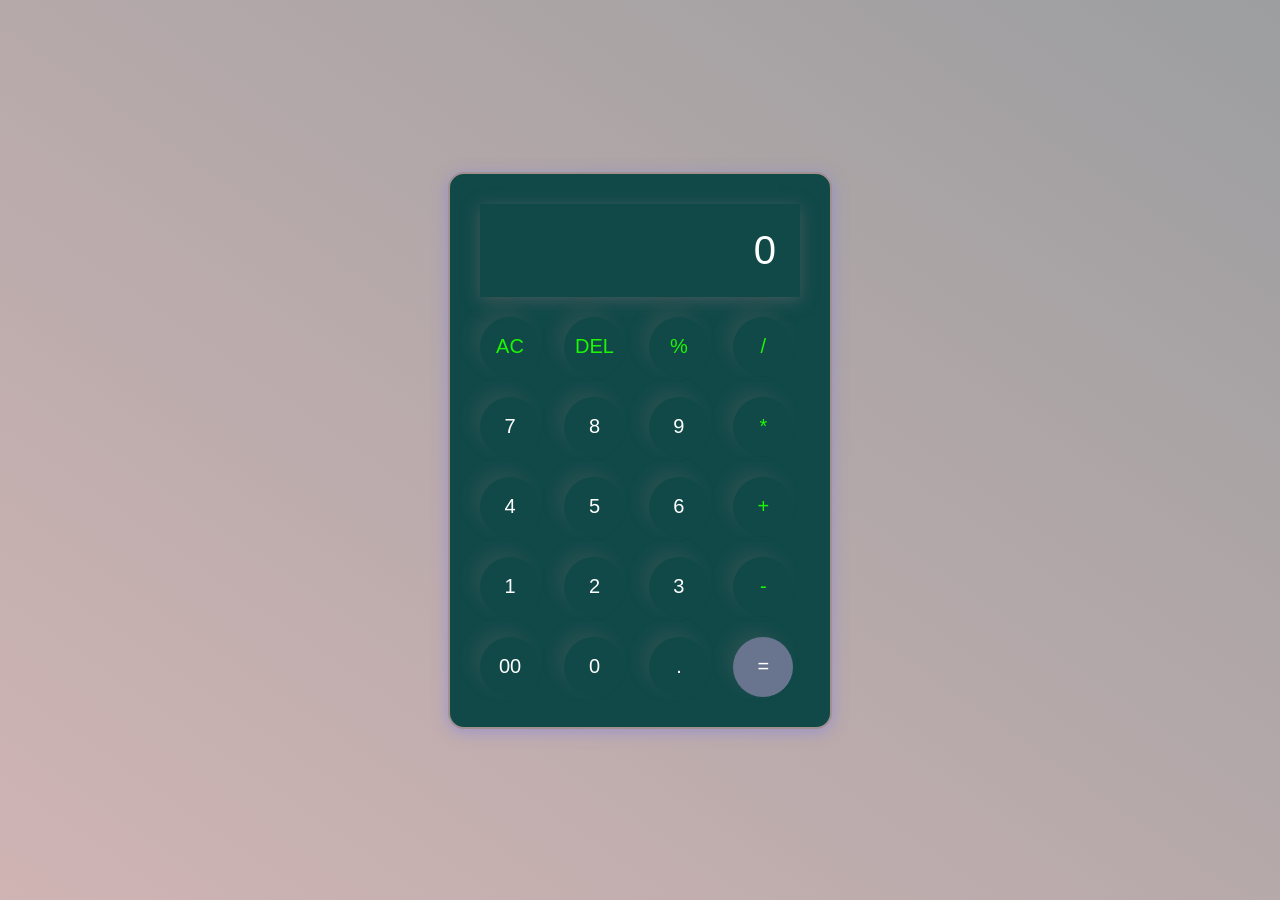
<file: Calculator/index.html>
<!DOCTYPE html>
<html lang="en">
<head>
    <meta charset="UTF-8">
    <meta name="viewport" content="width=device-width, initial-scale=1.0">
    <link rel="stylesheet" href="style.css">
    <title>Calculator Project</title>
</head>
<body>
    <div class="calculator">
        <div class="display">
            <input type="text" id="inputBox" placeholder="0">
        </div>
        <div class="row">
            <button type="button" class="operator">AC</button>
            <button type="button" class="operator">DEL</button>
            <button type="button" class="operator">%</button>
            <button type="button" class="operator">/</button>
        </div>
        <div class="row">
            <button type="button">7</button>
            <button type="button">8</button>
            <button type="button">9</button>
            <button type="button" class="operator">*</button>
        </div>
        <div class="row">
            <button type="button">4</button>
            <button type="button">5</button>
            <button type="button">6</button>
            <button type="button" class="operator">+</button>
        </div>
        <div class="row">
            <button type="button">1</button>
            <button type="button">2</button>
            <button type="button">3</button>
            <button type="button" class="operator">-</button>
        </div>
        <div class="row">
            <button type="button">00</button>
            <button type="button">0</button>
            <button type="button">.</button>
            <button type="button" class="equalBtn">=</button>
        </div>
    </div>

    <script src="script.js"></script>
</body>
</html>
</file>
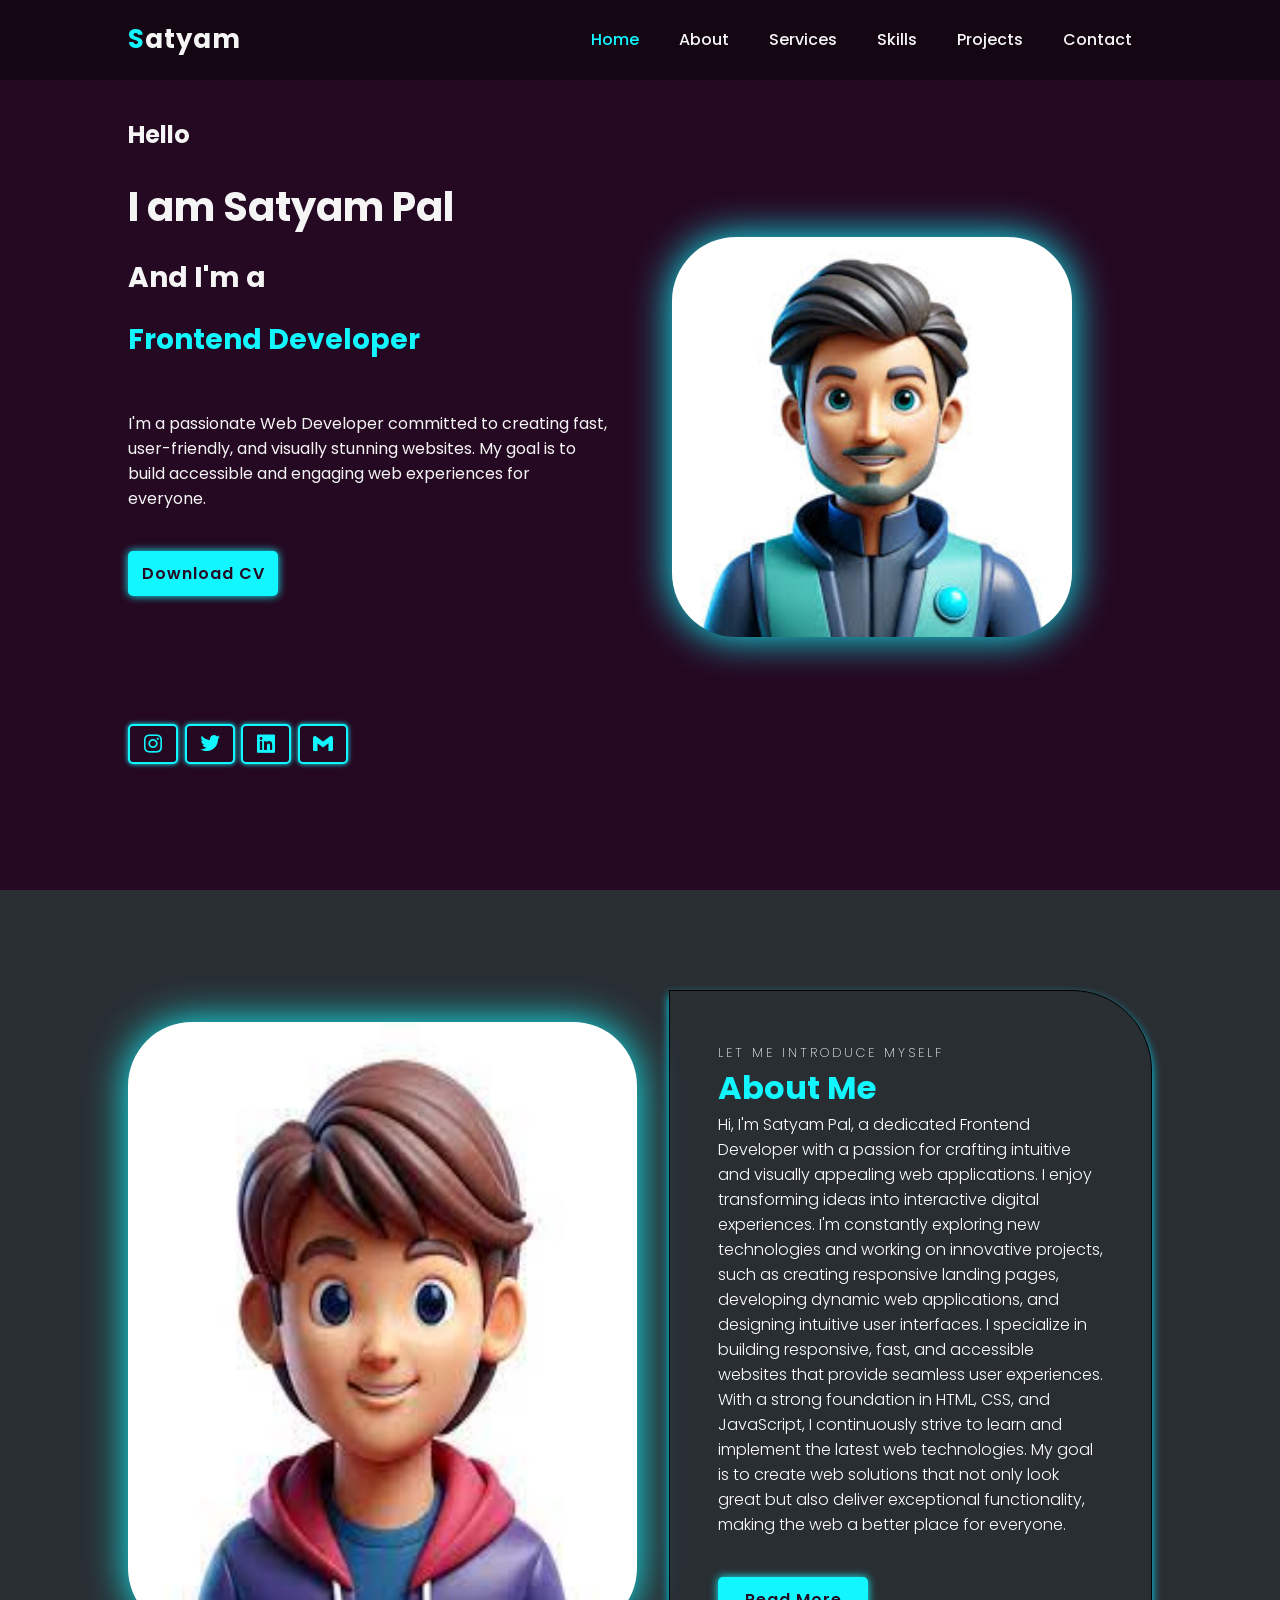
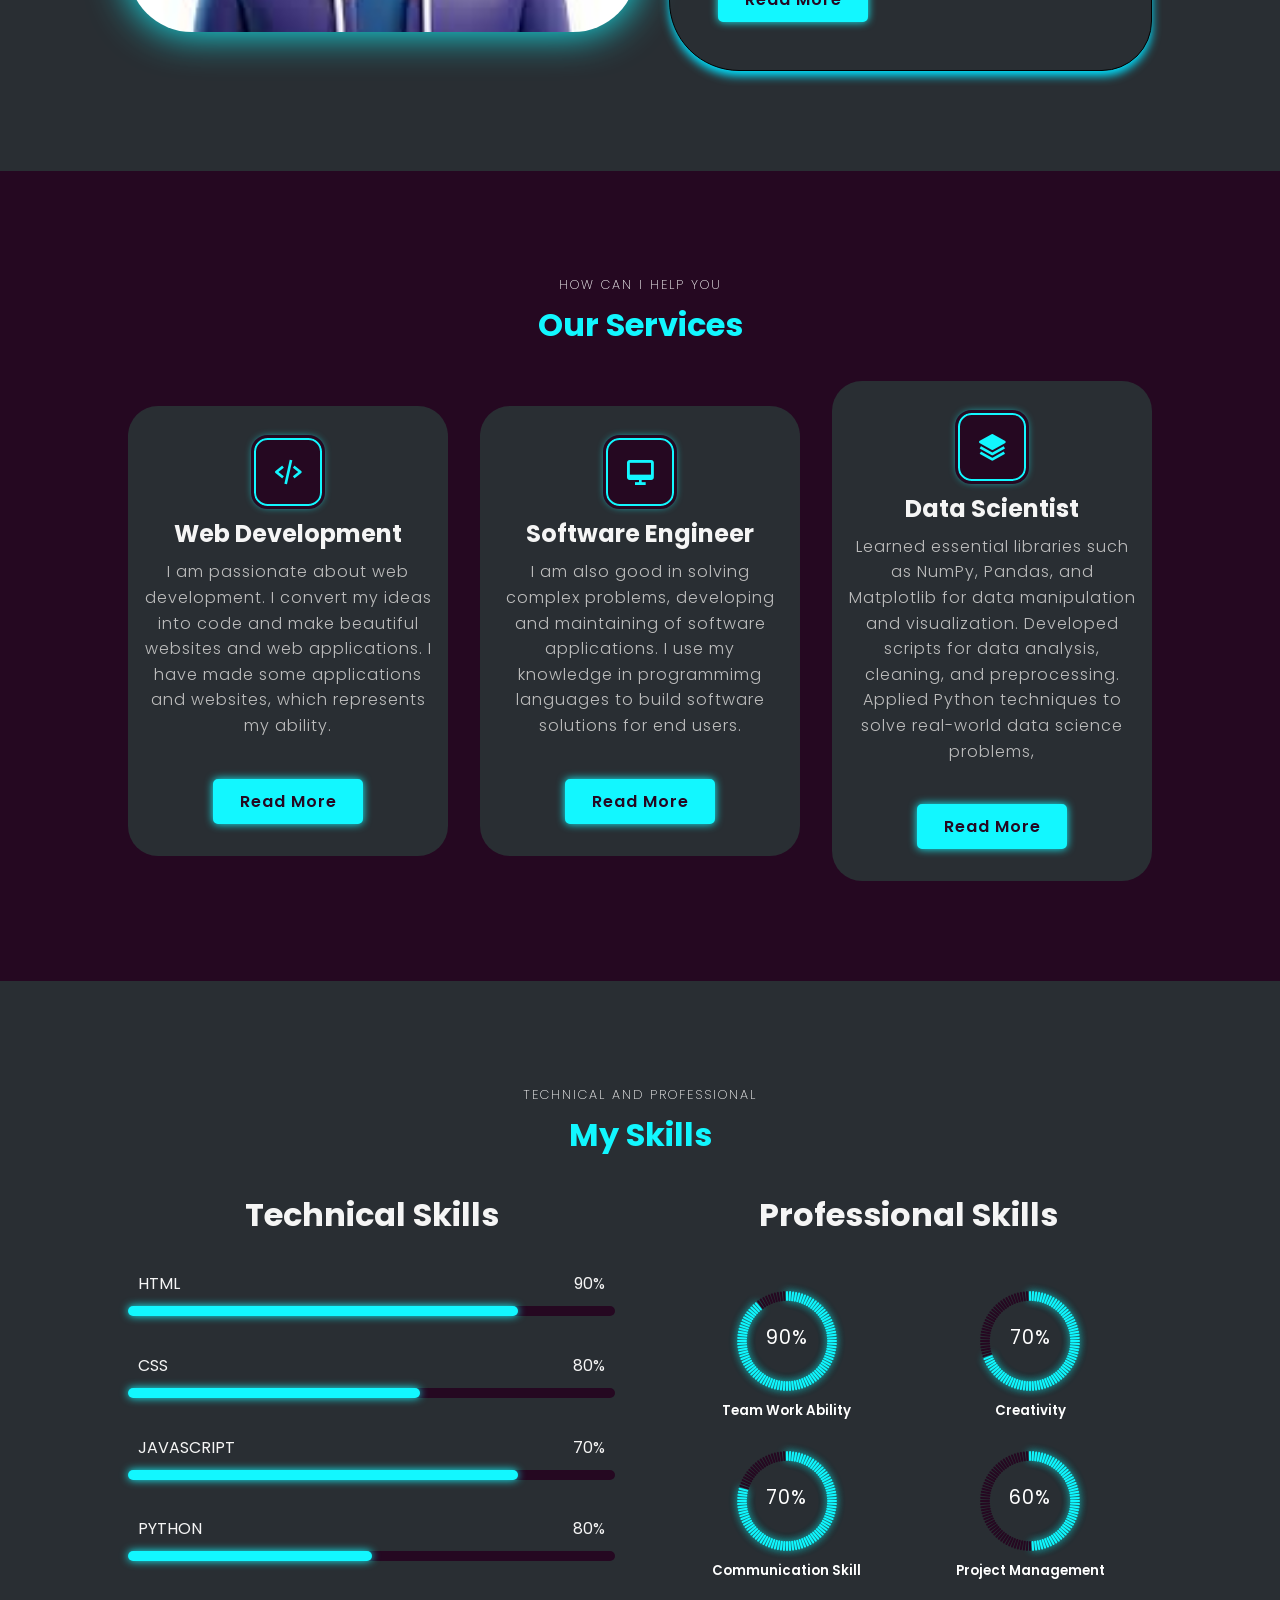
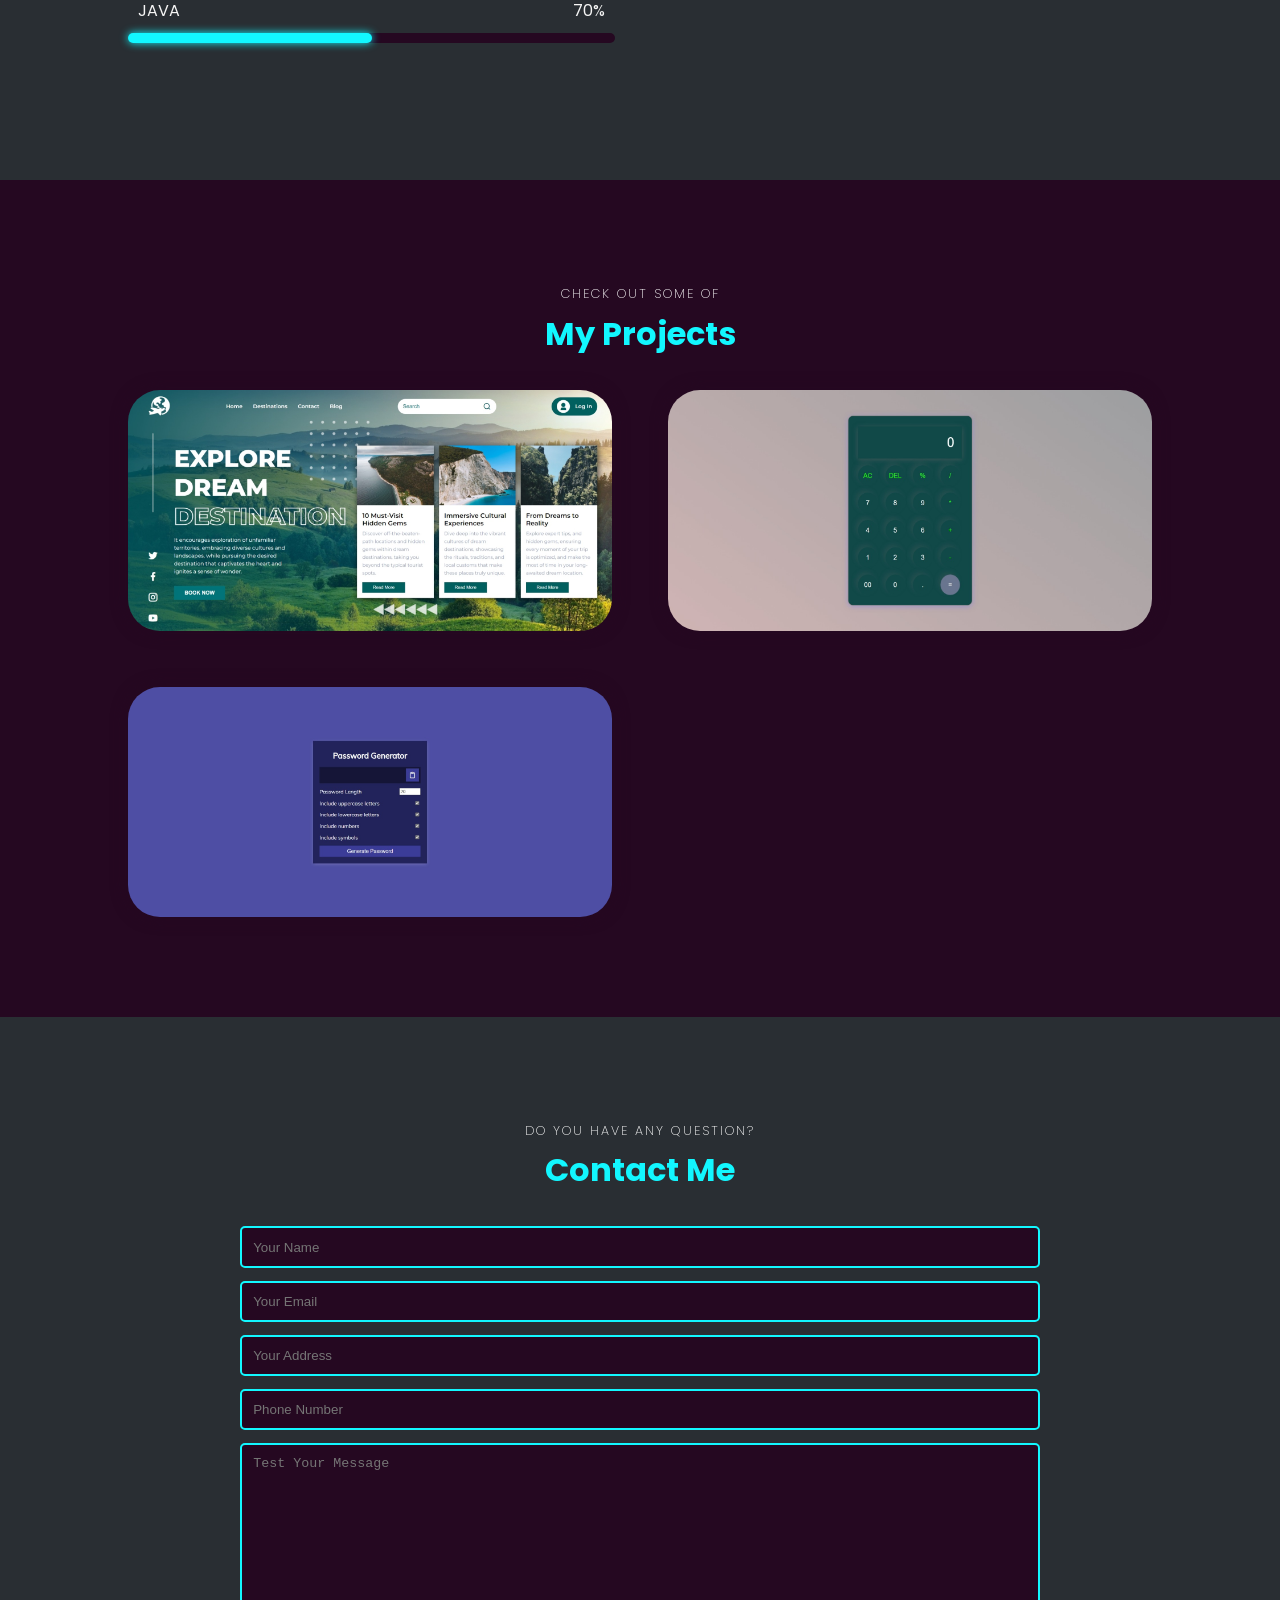
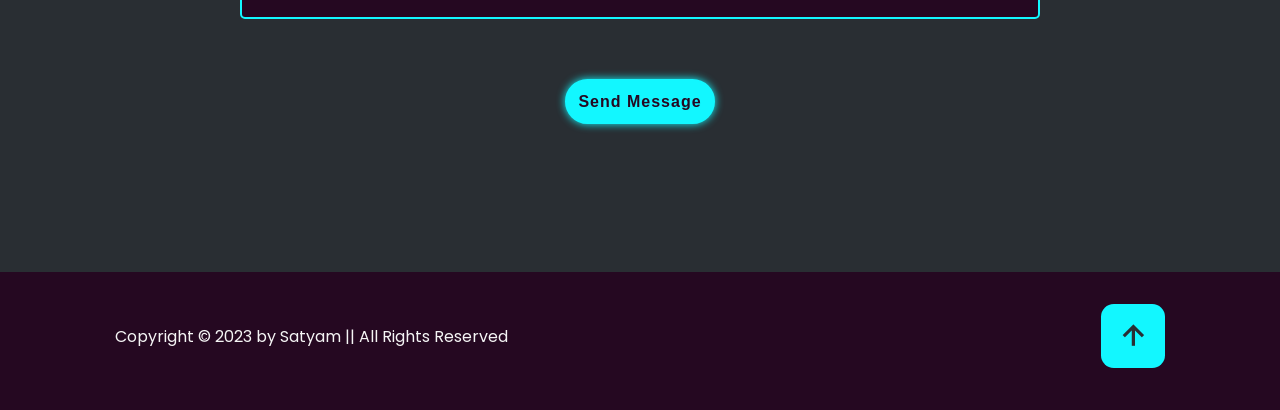
<file: portfolio/index.html>
<!DOCTYPE html>
<html lang="en">
<head>
    <meta charset="UTF-8">
    <meta http-equiv="X-UA-Compatible" content="IE=edge">
    <meta name="viewport" content="width=device-width, initial-scale=1.0">
    <title>Portfolio Website</title>
    <link rel="stylesheet" href="style.css">
    <link href='https://unpkg.com/boxicons@2.1.4/css/boxicons.min.css' rel='stylesheet'>
</head>
<body>
    <!-------header section---->

    <header>
        <div class="logo"><span>S</span>atyam</div>
        <ul class="navlist">
            <li><a href="#home" class="active">Home</a></li>
            <li><a href="#about"  class="active">About</a></li>
            <li><a href="#services"  class="active">Services</a></li>
            <li><a href="#skills"  class="active">Skills</a></li>
            <li><a href="#projects"  class="active">Projects</a></li>
            <li><a href="#contact"  class="active">Contact</a></li>
        </ul>
        <div id="menu-icon" class="bx bx-menu"></div>
    </header>


    <!-------------------------------------home section------------------------------------>
    <section id="home" class="home">
        <div class="home-content">
            
            <h2>Hello</h2>
            <br>
            <h1> I am Satyam Pal</h1>
            <div class="change-text">
                <h3>And I'm a</h3>
                <h3>
                    <span class="word">Frontend Developer</span>
                    
                </h3>
            </div>

            <p>I'm a passionate Web Developer committed to creating fast, user-friendly, and visually stunning websites. My goal is to build accessible and engaging web experiences for everyone.</p>


            <div class="btn-box">
                <a href="Satyam Pal-CV.pdf" class="btn">Download CV</a>
            </div>

            <div class="social-icons">
                
                <a href="https://www.instagram.com/jit pal"><i class="bx bxl-instagram"></i></a>
                <a href="https://x.com/SatyamPal494485"><i class="bx bxl-twitter"></i></a>
                <a href="https://www.linkedin.com/in/satyam-pal-606404314?utm_source=share&utm_campaign=share_via&utm_content=profile&utm_medium=android_app"><i class="bx bxl-linkedin-square"></i></a>
                <a href="https://mail.google.com/mail/u/0/#search/satyampal.22%40nshm.edu.in"><i class="bx bxl-gmail"></i></a>

            </div>
        </div>

        <div class="home-img">
            <div class="img-box" >
                <img src="pic1.jpg" alt="">
            </div>
        </div>
    </section>


 <!-------------------------------------About section--------------------------------------->

 <section id="about" class="about">
    <div class="img-about">
        <img src="pic2.jpg"  alt="">
    </div> 

    <div class="about-content">
            <span>Let me introduce myself</span>
            <h2>About Me</h2>
            <p>Hi, I'm Satyam Pal, a dedicated Frontend Developer with a passion for crafting intuitive and visually appealing web applications. I enjoy transforming ideas into interactive digital experiences. I'm constantly exploring new technologies and working on innovative projects, such as creating responsive landing pages, developing dynamic web applications, and designing intuitive user interfaces. I specialize in building responsive, fast, and accessible websites that provide seamless user experiences. With a strong foundation in HTML, CSS, and JavaScript, I continuously strive to learn and implement the latest web technologies. My goal is to create web solutions that not only look great but also deliver exceptional functionality, making the web a better place for everyone. </p>

            <div class="btn-box">
                <a href="#" class="btn">Read More</a>
            </div>
    
    </div>

 </section>



<!--------------------------------Services Section---------------------------->

<section id="services" class="services">
        
    <div class="main-text">
        <span>How can I help you </span>
        <h2>Our Services</h2>
    </div>

    <div class="section-services">
        <div class="service-box">
            <i class="bx bx-code-alt service-icon"></i>
            <h3>Web Development</h3>
            <p>
                I am passionate about web development. I convert my ideas into code and make beautiful websites and web applications. I have made some applications and websites, which represents my ability.
            </p>
            <div class="btn-box service-btn">
                <a href="#" class="btn">Read More</a>
            </div>
        </div>

        <div class="service-box">
            <i class="bx bx-desktop service-icon"></i>
            <h3>Software Engineer</h3>
            <p>
                I am also good in solving complex problems, developing and maintaining of software applications. I use my knowledge in programmimg languages to build software solutions for end users.
            </p>
                 
            <div class="btn-box service-btn">
                <a href="#" class="btn">Read More</a>
            </div>
        </div>

        <div class="service-box">
            <i class="bx bxs-layer service-icon"></i>
            <h3>Data Scientist</h3>
            <p>
                Learned essential libraries such as NumPy, Pandas, and Matplotlib for data manipulation and visualization. Developed scripts for data analysis, cleaning, and preprocessing. Applied Python techniques to solve real-world data science problems,
            </p>
            <div class="btn-box service-btn">
                <a href="#" class="btn">Read More</a>
            </div>
        </div>
    </div>

</section>





<!--------------------------------------------Skill Section------------------------------------------>


<section class="skills" id="skills">
    <div class="main-text">
        <span>Technical and Professional</span>
        <h2>My Skills</h2>
    </div>

    <div class="skill-main">
        <div class="skill-left">
            <h3>Technical Skills</h3>
            <div class="skill-bar">
                <div class="info">
                    <p>HTML</p>
                    <p>90%</p>
                </div>
                <div class="bar">
                    <span class="html"></span>
                </div>
            </div>

            <div class="skill-bar">
                <div class="info">
                    <p>CSS</p>
                    <p>80%</p>
                </div>
                <div class="bar">
                    <span class="css"></span>
                </div>
            </div>

            <div class="skill-bar">
                <div class="info">
                    <p>JAVASCRIPT</p>
                    <p>70%</p>
                </div>
                <div class="bar">
                    <span class="javascript"></span>
                </div>
            </div>

            <div class="skill-bar">
                <div class="info">
                    <p>PYTHON</p>
                    <p>80%</p>
                </div>
                <div class="bar">
                    <span class="bootstrap"></span>
                </div>
            </div>

            <div class="skill-bar">
                <div class="info">
                    <p>JAVA</p>
                    <p>70%</p>
                </div>
                <div class="bar">
                    <span class="java"></span>
                </div>
            </div>

        </div>

        <div class="skill-right">
            <h3>Professional Skills</h3>
            <div class="professional">
                <div class="box">
                    <div class="circle" data-dots="100" data-percent="90"></div>
                    <div class="text">
                        <big>90%</big>
                        <small>Team Work Ability</small>  
                    </div>
                </div>

                <div class="box">
                    <div class="circle" data-dots="100" data-percent="70"></div>
                    <div class="text">
                        <big>70%</big>
                        <small>Creativity</small>  
                    </div>
                </div>

                <div class="box">
                    <div class="circle" data-dots="100" data-percent="80"></div>
                    <div class="text">
                        <big>70%</big>
                        <small>Communication Skill</small>  
                    </div>
                </div>

                <div class="box">
                    <div class="circle" data-dots="100" data-percent="50"></div>
                    <div class="text">
                        <big>60%</big>
                        <small>Project Management</small>  
                    </div>
                </div>



            </div>
        </div>
    </div>

</section>



<!--------------------------------------------Projects Section------------------------------------------>




<section id="projects" class="projects">
   <div class="main-text">
        <span>Check out some of</span>
        <h2>My Projects</h2>
    </div>


    <div class="projects-container">
        <div class="projects-box">
            <img src="landingPage.jpeg" alt="">
            <div class="projects-layer">
                <h3>Landing Page</h3>
                <p>Check out this Explore Destination Website's homepage made using HTML, CSS </p>
                <a href="https://github.com/satyampal123-sp/HTML-CSS-JS-PROJECTS/tree/main/LandingPage"></i></a>
            </div>
        </div>

        <div class="projects-box">
            <img src="calculator.jpeg" alt="">
            <div class="projects-layer">
                <h3>CALCULATOR</h3>
                <p>Check out this funtional calculator made using HTML, CSS and Javascript </p>
                <a href="https://github.com/satyampal123-sp/HTML-CSS-JS-PROJECTS/tree/main/calculator%20project"></i></a>
            </div>
        </div>

        <div class="projects-box">
            <img src="passwordgen.jpg.jpeg" alt="">
            <div class="projects-layer">
                <h3>PASSWORD GENERATOR</h3>
                <p>Check out this password generator made using HTML, CSS and Javascript </p>
                <a href="https://github.com/satyampal123-sp/HTML-CSS-JS-PROJECTS/tree/main/Password%20Generator"></i></a>
            </div>
        </div>


    </div>
</section>



<!--------------------------------------------Contact Section------------------------------------------>

<section id="contact" class="contact">

    <div class="main-text">
        <span>Do you have any Question?</span>
        <h2>Contact Me</h2>
    </div>

    <form action="#">
        <input type="text" placeholder="Your Name">
        <input type="text" placeholder="Your Email">
        <input type="text" placeholder="Your Address">
        <input type="number" placeholder="Phone Number">
        <textarea name="" id="" cols="30" rows="10" placeholder="Test Your Message"></textarea>
        <div class="btn-box formBtn">
          
            <button type="submit" class="btn" onclick="sendmsg()">Send Message</button>
        </div>
    </form>    

</section>


<!-------------------------------------------Footer Section------------------------------------------>


<footer class="footer">
    <div class="footer-text">
        <p>Copyright &copy; 2023 by Satyam || All Rights Reserved</p>
    </div>

    <div class="footer-iconTop">
        <a href="#home"><i class="bx bx-up-arrow-alt"></i></a>
    </div>
   
</footer>






  <script src="script.js"></script>    
</body>
</html>
</file>
<file: Calculator/style.css>
* {
    margin: 0;
    padding: 0;
    box-sizing: border-box;
    font-family: 'Poppins', sans-serif;
}

body {
    height: 100vh;
    width: 100%;
    display: flex;
    justify-content: center;
    align-items: center;
    background: linear-gradient(35deg, #d0b4b4, #9c9ea0);

}

.calculator {
    border: 2px solid rgb(160, 144, 144);
    padding: 20px;
    border-radius: 16px;
    background: transparent;
    box-shadow: 0px 3px 15px rgba(124, 124, 231, 0.5);
    background-color: rgb(17, 73, 73);
}

input {
    width: 320px;
    border: none;
    padding: 24px;
    margin: 10px;
    background: transparent;
    box-shadow: 0px 3px 15px rgba(119, 105, 108, 0.5);
    font-size: 40px;
    text-align: right;
    cursor: pointer;
    color: #fff;
    
}

input::placeholder{
    color: white;
    border: #a7a9ad;
}

button{
    border: none;
    width: 60px;
    height: 60px;
    margin: 10px;
    border-radius: 50%;
    background: transparent;
    color: #fff;
    font-size: 20px;
    box-shadow: -8px -8px 15px rgba(116, 105, 105, 0.2);
    cursor: pointer;
}

.equalBtn{
    background-color: #69758f;
}

.operator{
    color: rgb(28, 245, 4);
}
</file>
<file: portfolio/style.css>
@import url('https://fonts.googleapis.com/css2?family=Poppins:wght@100;200;300;400;500;600;700;800;900&display=swap');

*{
    padding: 0;
    margin: 0;
    box-sizing: border-box;
    list-style: none;
    scroll-behavior: smooth;
    text-decoration: none;
}

:root{
    --text-color: #f5f5f5;
    --hover-color: #12f7ff;
    --bg-color: #250821;
    --second-bg-color: #292e33;
    --big-font: 2.5rem;
    --normal-font: 2rem;
    --neon-box-shadow: 0 0 .5rem #12f7ff;
    --h2-font: 3rem;
    --font-neon-text-shadow: 0 0 10px rgba(18, 247, 255, 0.3),
    0 0 20px rgba(18, 247, 255, 0.3),
    0 0 30px rgba(18, 247, 255, 0.3),
    0 0 40px rgba(18, 247, 255, 0.3),
    0 0 70px rgba(18, 247, 255, 0.3),
    0 0 80px rgba(18, 247, 255, 0.3),
    0 0 100px rgba(18, 247, 255, 0.3),
    0 0 150px rgba(18, 247, 255, 0.3);
}

body{
    font-family: "Poppins",sans-serif;
    background-color: var(--bg-color);
    color: var(--text-color);
}
header{
    position: fixed;
    top: 0;
    left: 0;
    z-index: 1000;
    border-bottom: 1px solid transparent;
    display: flex;
    align-items: center;
    background-color: #150613;
    justify-content:space-between;
    width: 100%;
    padding: 20px 10%;
}

header.sticky{
    background: var(--bg-color);
    border-bottom: 1px solid var(--hover-color);
    padding: 12px 10%;
}

.logo{
    font-size: 26px;
    font-weight: 700;
    letter-spacing: 1px;
}

span{
    color: var(--hover-color);
}

.navlist{
    display: flex;
}

.navlist a{
    color: var(--text-color);
    font-weight: 500;
    padding: 10px 20px;
}

.navlist a:hover{
    color: var(--hover-color);
    text-shadow: 0 0 10px rgba(18, 247, 255, 0.6),
    0 0 20px rgba(18, 247, 255, 0.6),
    0 0 30px rgba(18, 247, 255, 0.6),
    0 0 40px rgba(18, 247, 255, 0.6),
    0 0 70px rgba(18, 247, 255, 0.6),
    0 0 80px rgba(18, 247, 255, 0.6),
    0 0 100px rgba(18, 247, 255, 0.6),
    0 0 150px rgba(18, 247, 255, 0.6);
}

.navlist a.active{
    color: var(--hover-color);
}

#menu-icon{
    font-size: 1.8rem;
    z-index: 10001;
    cursor: pointer;
    margin-left: 25px;
    background: var(--hover-color);
    border-radius: 3px;
    color: var(--second-bg-color);
    display: none;
}

section{
    padding: 100px 10%;
}

.home{
    min-height: 100vh;
    height: 100%;
    width: 100%;
    display: grid;
    margin-top: -10px;
    grid-template-columns: repeat(2,1fr);
    align-items: center;
    grid-gap: 4em;
}

.home-content h1{
    font-size: var(--big-font);
    font-weight: 700;
}

.change-text{
    font-size: 1.5rem;
    font-weight: 600;
}

.change-text h3{
    margin-top: 20px;
}

.home-content p{
    margin-top: 50px;
}

.btn-box{
    display: flex;
    justify-content: space-between;
    margin-top: 40px;
    width: 320px;
    height: 45px;
}

.btn-box a.btn{
    display: inline-flex;
    justify-content: center;
    align-items: center;
    width: 150px;
    height: 100%;
    background: var(--hover-color);
    color: var(--bg-color);
    font-size: 1rem;
    letter-spacing: 1px;
    font-weight: 600;
    transition: .6s;
    box-shadow: var(--neon-box-shadow);
    border-radius: 5px;
    position: relative;
    overflow: hidden;
    z-index: 1;
    border: 2px solid var(--hover-color);
}

a.btn:hover{
    color: var(--hover-color);
}

a.btn::before{
    content:"";
    position: absolute;
    top: 0;
    left: 0;
    background: var(--bg-color);
    width: 0;
    height: 100%;
    z-index: -1;
    transition: .4s;
}

a.btn:hover::before{
    width: 100%;
}

.social-icons{
    margin-top: 8rem;
    display: flex;
    justify-content: space-between;
    width: 220px;
    height: 40px;
}

.social-icons a{
    display: inline-flex;
    width: 50px;
    height: 100%;
    justify-content: center;
    align-items: center;
    background: var(--bg-color);
    color: var(--hover-color);
    border: 2px solid var(--hover-color);
    transition: .6s;
    box-shadow: 0 0 0.3rem #12f7ff;
    border-radius: 5px;
    position: relative;
    z-index: 1;
    overflow: hidden;
}

.social-icons a i{
    font-size: 1.5rem;
}

.social-icons a:hover{
    color: var(--bg-color);
}

.social-icons a::before{
    content: "";
    position: absolute;
    left: 0;
    top: 0;
    width: 0;
    height: 100%;
    background: var(--hover-color);
    transition: .6s;
    z-index: -1;
}

.social-icons a:hover::before{
    width: 100%;
}

.home img{
    border-radius: 4rem;
    height:400px; 
    width:400px;
    filter: drop-shadow(0 0 20px #12f7ff);
    animation: glow 1s alternate infinite;
    
}

@keyframes glow{
    0%{
        filter: drop-shadow(0 0 20px #12f7ff);
    }
    100%{
        filter: drop-shadow(0 0 35px #12f7ff);
    }
}




/*-----------------------------------------About Section CSS---------------------------------*/

.about{
    display: flex;
    justify-content: center;
    align-items: center;
    grid-gap: 2em;
    background: var(--second-bg-color);
    
}

.about .img-about{
    text-align: center;
    position: relative;
}

.about .img-about img{
    border-radius: 4rem;
    max-width: 509px;
    height: 610px;
    filter: drop-shadow(0 0 20px #12f7ff);
    animation: glow 1s alternate infinite;
}

@keyframes glow{
    0%{
        filter: drop-shadow(0 0 20px #12f7ff);
    }
    100%{
        filter: drop-shadow(0 0 30px #12f7ff);
    }
}

.about-content{
    border: 1px solid black;
    border-radius: 0px 80px 50px 70px;
    box-shadow: 0px 5px 10px rgb(0, 225, 255);
    padding: 3rem;
    overflow-y: hidden;
    overflow-x: hidden;
    background-color: var(--second-bg-color);

}

.about-content span{
    color: #fdfdfd;
    font-size: .8rem;
    font-weight: 200;
    letter-spacing: 3px;
    text-transform: uppercase;
}

.about-content h2{
    color: var(--hover-color);
    font-weight: 700;
    font-size: var(--normal-font);
}

.about-content p{
    color: #fdfdfd;
    font-weight: 300;
    margin-bottom: 1.5rem;
}



/*-----------------------------------------Services Section CSS---------------------------------*/

.main-text{
    width: 100%;
    text-align: center;
    margin-bottom: 2rem;
    color: var(--hover-color);
}

.main-text h2{
    font-weight: 700;
    font-size: var(--normal-font);
    margin-top: 0.3rem;
}

.main-text span{
    color: #fdfdfd;
    font-size: .8rem;
    font-weight: 200;
    letter-spacing: 2px;
    text-transform: uppercase;
}

.section-services{
    display: flex;
    justify-content: center;
    align-items: center;
    flex-wrap: wrap;
    grid-gap: 2rem;
}

.section-services .service-box{
    flex: 1 1 18rem;
    padding: 2rem 1rem 2rem;
    text-align: center;
    background: var(--second-bg-color);
    transition: transform .4s;
    border-radius: 30px;
}

.service-btn{
    width: auto;
    justify-content: center;
}

.service-box:hover{
    transform: translateY(-.7rem);
}

.service-icon{
    border: 2px solid var(--hover-color);
    padding: 1rem;
    background: var(--bg-color);
    display: flex;
    align-items: center;
    font-size: 2rem;
    border-radius: 20%;
    position: relative;
    color: var(--hover-color);
    box-shadow: var(--neon-box-shadow);
    outline: 3px solid var(--bg-color)
}

.service-box h3{
    margin-top: 10px;
    font-size: 1.5rem;
}

.service-box p{
    margin: .5rem 0 1.5rem 0;
    font-weight: 300;
    letter-spacing: 1px;
    color: #bdbdbd;
    line-height: 1.6;
}


/*-----------------------------------------Skills Section CSS---------------------------------*/


.skills{
    background: var(--second-bg-color);
}

.skill-main{
    width: 100%;
    display: grid;
    grid-template-columns: repeat(2,1fr);
    grid-row-gap: 30px;
    grid-column-gap: 50px;
}

.skill-bar{
    margin-bottom: 2.3rem;
}

.skill-main h3{
    margin-bottom: 2rem;
    font-size: var(--normal-font);
    text-align: center;
}

.skill-left .skill-bar .info{
    display: flex;    
    justify-content: space-between;
    align-items: center;
    padding: 0 10px;
}

.skill-left .skill-bar .bar{
    width: 100%;
    height: 10px;
    background-color: var(--bg-color);
    border-radius: 25px;
    margin-top: 10px;
    position: relative;
}

.skill-bar .bar span{
    width: 50%;
    height: 100%;
    position: absolute;
    left: 0;
    background: var(--hover-color);
    border-radius: 25px;
    box-shadow: var(--neon-box-shadow);
}

.skill-bar .bar .html{
    width: 80%;
    animation: html 4s;
}

.skill-bar .bar .css{
    width: 60%;
    animation: css 4s;
}

.skill-bar .bar .javascript{
    width: 80%;
    animation: javascript 4s;
}

.skill-bar .bar .bootstrap{
    width: 50%;
    animation: bootstrap 4s;
}

@keyframes html{
    0%{
        width: 0%
    }
    100%{
        width: 80%;
    }
}

@keyframes css{
    0%{
        width: 0%
    }
    100%{
        width: 60%;
    }
}

@keyframes javascript{
    0%{
        width: 0%
    }
    100%{
        width: 80%;
    }
}

@keyframes bootstrap{
    0%{
        width: 0%
    }
    100%{
        width: 50%;
    }
}


/*  skill right  */

.professional{
    display: grid;
    grid-template-columns: 1fr 1fr;
}

.box{
    position: relative;
    margin: 10px 0;
    flex: 1 1 15rem;
}

.box .text{
    text-align: center;
    color: #fff;
    font-size: 1rem;
}

.box .text big{
    font: 400;
    letter-spacing: 1px;
    position: absolute;
    top: 40%;
    left: 50%;
    transform: translate(-50% , -50%);
}

.box .text small{
    display: block;
    font-weight: 600;
}

.circle{
    width: 100%;
    height: 120px;
    display: flex;
    justify-content: center;
    align-items: center;
}

.circle .points{
    width: 2px;
    height: 10px;
    background-color: var(--bg-color);
    position: absolute;
    border-radius: 3px;
    transform: rotate(calc(var(--i)*var(--rot))) translateY(-45px);
    
}

.points.marked{
    animation: glow2 0.04s linear forwards;
    animation-delay: calc(var(--i)*0.05s);
}

@keyframes glow2{
    0%{
        background: var(--bg-color);
        box-shadow: none;
    }
    100%{
        background: var(--hover-color);
        box-shadow: var(--neon-box-shadow);
    }
}


/*-----------------------------------------Projects Section CSS---------------------------------*/



.projects-container{
    display: grid;
    grid-template-columns: repeat(2, 1fr);
    gap: 3.5rem;
}

.projects-container .projects-box {
    position: relative;
    border-radius: 2rem;
    box-shadow: 0 0 1rem var(--bg-color);
    overflow: hidden;
    display: flex;
}

.projects-box img {
    width: 100%;
    transition: .5s ease;
}

.projects-box:hover img {
    transform: scale(1.1);
}

.projects-box .projects-layer {
    position: absolute;
    bottom: 0;
    left: 0;
    opacity: 0;
    width: 100%;
    height: 100%;
    background: linear-gradient(rgba(0, 0, 0, .1), var(--main-color));
    display: flex;
    justify-content: center;
    align-items: center;
    flex-direction: column;
    text-align: center;
    padding: 0 4rem;
    transform: translateY(100%);
    transition: .5s ease;
}

.projects-box:hover .projects-layer {
    opacity: 1;
    transform: translateY(0);
    background: linear-gradient(rgba(0,0,0,.2), #12f7ff)
}

.projects-layer h3 {
    font-size: 3rem;
    color: #eeeef4;
}


.projects-layer p {
    font-size: 1.6rem;
    margin: 1rem 0 1rem;
    color: #0a0a0a;
}

.projects-layer a {
    display: inline-flex;
    justify-content: center;
    align-items: center;
    width: 4rem;
    height: 4rem;
    background: var(--text-color);
    border-radius: 50%;
    color: #0e0e0f;
    outline: 3px solid #0d0d0d;
}

.projects-layer a i {
    font-size: 2rem;
    color: var(--second-bg-color);
}


/*-----------------------------------------Contact Section CSS---------------------------------*/

.contact{
    background: var(--second-bg-color);
    width: 100%;
}

.contact form{
    text-align: center;
    max-width: 50rem;
    margin: 1rem auto;
    margin-bottom: 3rem;
}

.contact form input,
.contact form textarea{
    width: 100%;
    color: var(--text-color);
    background: var(--bg-color);
    margin-bottom: .8rem;
    border: 2px solid var(--hover-color);
    border-radius: 5px;
    padding: .7rem;
}

.contact form textarea{
    resize: none;
}

.formBtn{
    display: flex;
    justify-content: center;
    width: 100%;
}

.formBtn .btn{
    cursor: pointer;
    font-size: 1rem;
}

.btn-box .formBtn{
    display: flex;
    justify-content: space-between;
    margin-top: 40px;
    width: 320px;
    height: 45px;
}

.btn-box .btn{
    display: inline-flex;
    justify-content: center;
    align-items: center;
    width: 150px;
    height: 100%;
    background: var(--hover-color);
    color: var(--bg-color);
    font-size: 1rem;
    letter-spacing: 1px;
    font-weight: 600;
    transition: .6s;
    box-shadow: var(--neon-box-shadow);
    border-radius: 50px 50px 50px 50px;  
    position: relative;
    overflow: hidden;
    z-index: 1;
    border: 2px solid var(--hover-color);
}

.btn:hover{
    color: var(--hover-color);
}

.btn::before{
    content:"";
    position: absolute;
    top: 0;
    left: 0;
    background: var(--bg-color);
    width: 0;
    height: 100%;
    z-index: -1;
    transition: .4s;
}

.btn:hover::before{
    width: 100%;
}


/*----------------------------------------Footer Section CSS---------------------------------*/


.footer{
    display: flex;
    justify-content: space-between;
    align-items: center;
    flex-wrap: wrap;
    padding: 2rem 9%;
    background: var(--bg-color);
}

.footer-text p{
    font-size: 1rem;
}

.footer-iconTop a{
    display: inline-flex;
    justify-content: center;
    align-items: center;
    padding: .8rem;
    background: var(--hover-color);
    border-radius: .8rem;
    transition: .5s ease;
}

.footer-iconTop a:hover{
    box-shadow: 0 0 1rem var(--hover-color);
}

.footer-iconTop a i{
    font-size: 2.4rem;
    color: var(--second-bg-color)
}




/*----------------- Break Points ----------------*/

@media(max-width:991px){
    header,
    header.sticky{
        padding: 15px 5%;
    }
    footer{
        padding: 15px 5%;
    }
    section{
        padding: 50px 5%;
    }
    .navlist a{
        padding: 8px 15px;
    }
    :root {
        --big-font: 2.2rem;
        --normal-font: 1.8rem;
        --neon-box-shadow: 0 0 .8rem #12f7ff;
        --h2-font: 3rem;
    }
    .home-content{
        margin-top: 5rem;
    }
    .social-icons{
        margin-top: 2rem;
    }
}

@media(max-width:768px){
    #menu-icon{
        display: block;
        transition: all .4s ease;
    }

    #menu-icon.bx-x{
        transform: rotate(-180deg);
    }
    .navlist{
        display: flex;
        position: absolute;
        top: -1000px;
        right: 0;
        left: 0;
        flex-direction: column;
        background: #150613;
        text-align: left;
        padding: 0 5%;
        transition: all .45s ease;
    }
    .navlist a{
        display: block;
        padding-bottom: 1rem;
        font-size: 1rem;
    }
    .navlist.open{
        top: 100%;
    }

    .home{
        grid-template-columns: 1fr;
    }

    .home-img img{
        width: 70vw;
        margin-top: 4rem;
        margin-bottom: 5rem;
        align-items: center;
    }

    .about{
        flex-direction: column-reverse;
    }
    .about .img-about img{
        width: 70vw;
        margin-top: 4rem;
        margin-bottom: 5rem;
        align-items: center;
    }
    .about-content{
        border: none;
    }
    .projects-container{
        grid-template-columns: 1fr;
    }
    .skill-main{
        grid-template-columns: 1fr;
    }
    .footer .footer-text p{
        font-size: .8rem;
    }

}

@media(max-width:420px){
    html{
        font-size: 80%;
    }
    footer p{
        font-size: .6rem;
    }
    .footer-iconTop{
        font-size: .5rem;
    }
    .img-about img{
        width: 300px;
    }
}
</file>
